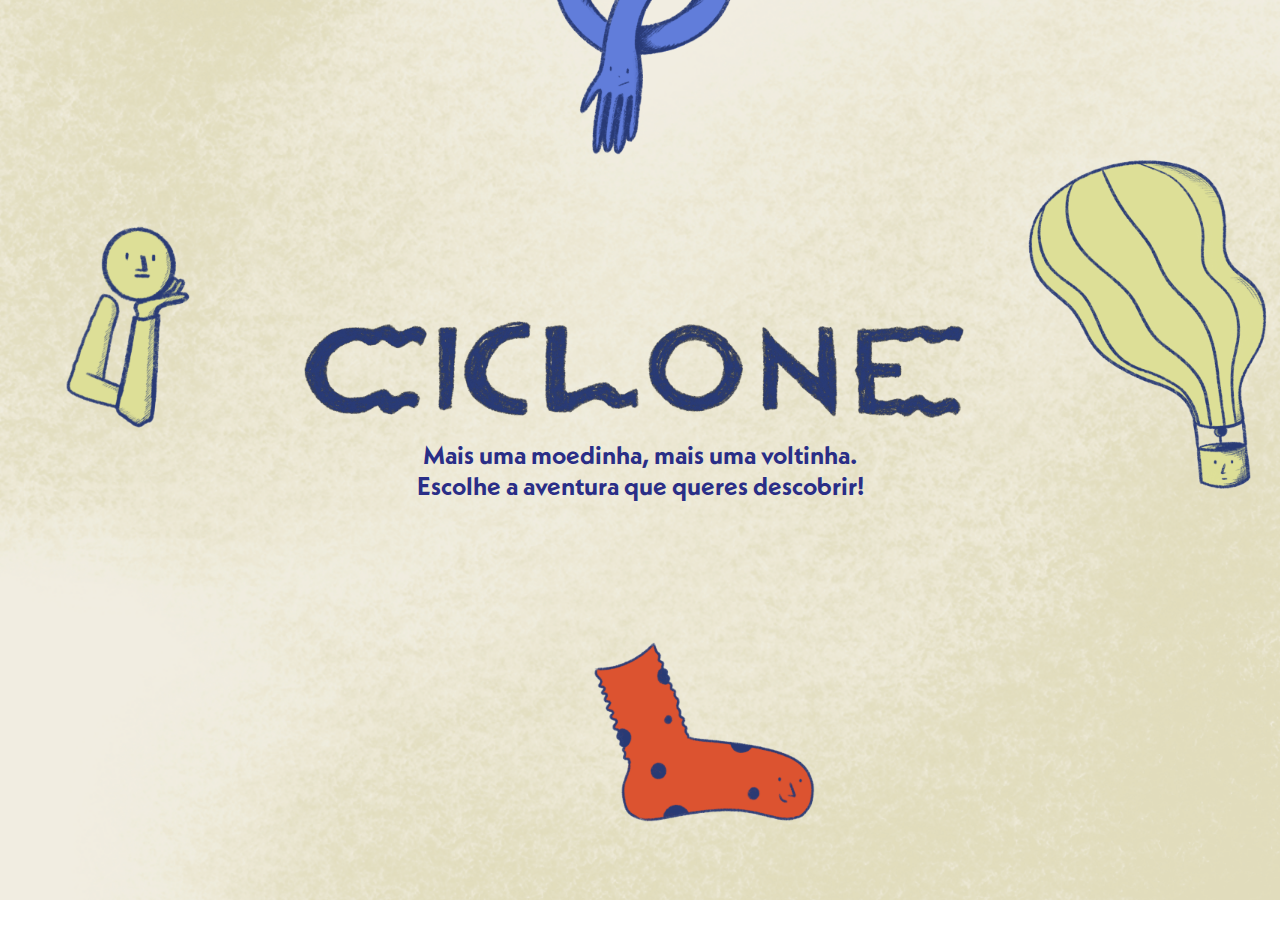
<file: index.html>
<!DOCTYPE html>
<html lang="en">
  <head>
    <meta charset="UTF-8" />
    <meta name="viewport" content="width=device-width, initial-scale=1.0" />
    <title>CICLONE</title>
    <link rel="icon" type="favicon" href="LandingPage/assets/images/favicon.png">
    <link
      href="https://fonts.googleapis.com/css2?family=Anek+Latin&family&display=swap"
      rel="stylesheet"
    />
    <link rel="stylesheet" href="./LandingPage/assets/css/style_index.css" />
  </head>
  <body>
    <main>
      
      <section id="animated_feature">
        
        <div class="anim_item">
          <a href="./FAQ/index.html">
          <img src="./LandingPage/assets/images/balão.png">
          </a>
        </div>
                
        <div class="anim_item">
          <a href="./Anabela/index.html">
          <img src="./LandingPage/assets/images/mão.png">
          </a>
        </div>
              
        <div class="anim_item">
          <a href="./PageUnderConstruction/index.html">
          <img src="./LandingPage/assets/images/cara.png">
          </a>
        </div>
                
        <div class="anim_item">
          <a href="./M/index.html">
          <img src="./LandingPage/assets/images/peuga.png">
          </a>
        </div>
                 
        <figure>
          <a href="./Sobre/about.html">
           <img src="./LandingPage/assets/images/título_azul.png">
          </a>
          <h2>Mais uma moedinha, mais uma voltinha. <br> Escolhe a aventura que queres descobrir!</h2>
        </figure>     
      </section>
          </main>

  
  </body>
</html>
</file>
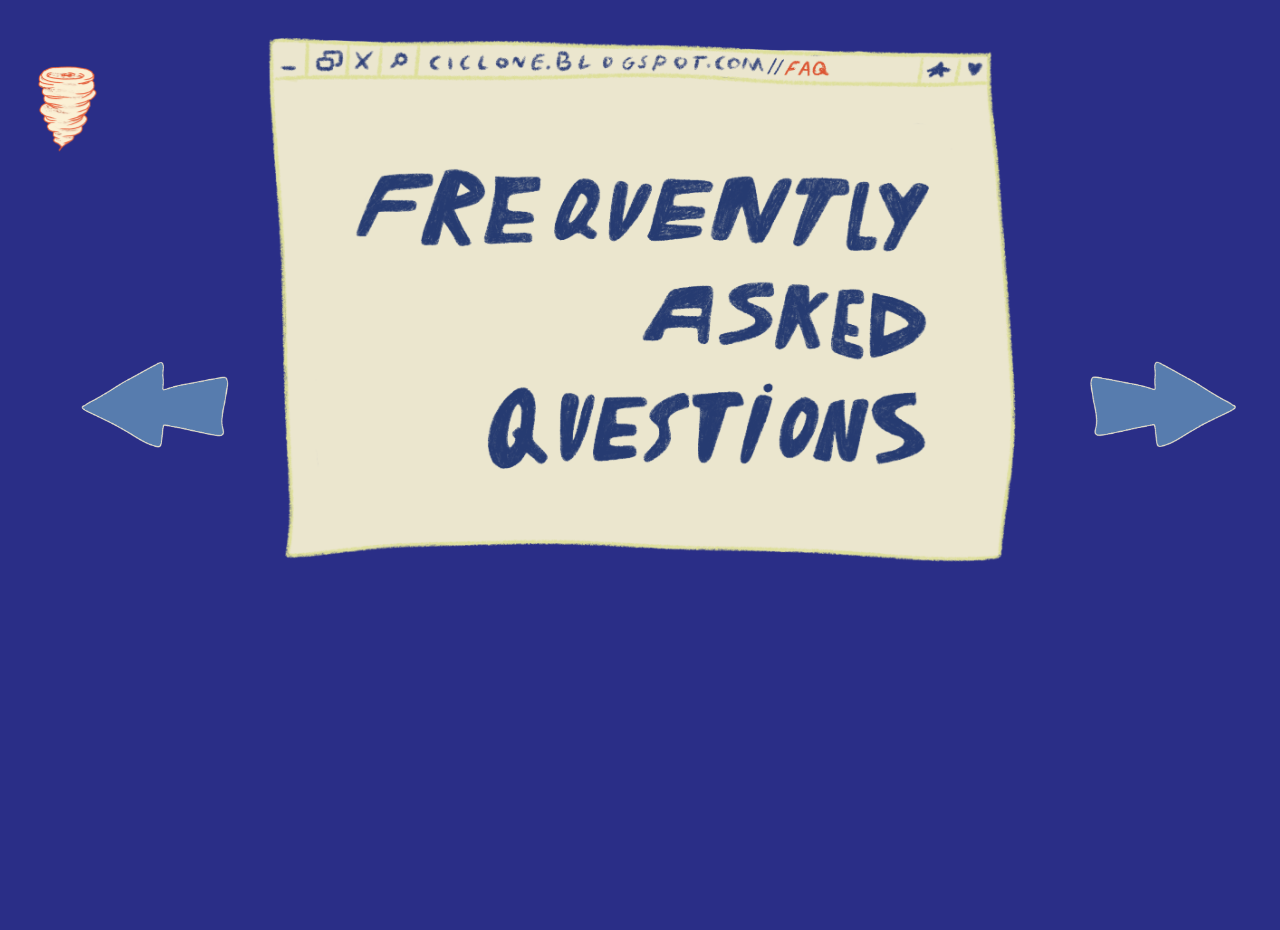
<file: FAQ/index.html>
<html lang="eng" class="indexmobile">
    <head>
        <meta charset="UTF-8">
        <meta name="viewport" content="width=device-width, initial-scale=1.8">
        <title>CICLONE • FAQ</title>
        <link rel="stylesheet" href="css/styles.css" type="text/css">
        <link rel="icon" type="favicon" href="../LandingPage/assets/images/favicon.png">
    </head>
    <body>
    <header>
        <nav>
            <img 
            src="../NAV/Nav 2.gif" 
            alt="ícone nav ciclone"
            class="icone">
         
            <div class="sidebar-menu"> 
                <img 
                src="../NAV/cruz_azul.png" 
                alt="close nav ciclone"
                class="close_icone">
         
                <a href="../index.html">
         
                <img 
                src="../NAV/Nav 2.gif" 
                alt="ícone nav ciclone"
                class="landing_icone">
                </a>
         
                <ul>
                    <li><a href="../Anabela/index.html">Anabela</a></li>
                    <li class="bernardo"> 
                        Bernardo
                        <ul class="submenu">
                            <li class="submenu1"><a class="sub" href="../FAQ/index.html">FAQ</a></li>
                            <li class="submenu2"><a class="sub"  href="../PageUnderConstruction/index.html">Page Under Construction</a></li>
                        </ul>
                    </li>
                    <li><a href="../M/index.html">M.</a></li>
                    <li><a href="../Sobre/about.html">Sobre</a></li>
                </ul>
            </div>
         </nav>
    </header>
        <main>
        </main>

        <div class="base">
            <img src="images/faq.base.png" class="imagem-base" alt="FAQ BROWSER">
            <a href="../index.html">
                <img src="images/seta.esquerda.png" class="seta-esquerda" alt="FAQ BROWSER">
            </a>
            <a href="FAQ1.html">
                <img src="images/seta_direita.png" class="seta-direita" alt="FAQ BROWSER">
            </a>
        </div>

        <script>
            document.addEventListener("DOMContentLoaded", function() {
          const menuIcon = document.querySelector('.icone');
          const closeIcon = document.querySelector('.close_icone');
          const sidebarMenu = document.querySelector('.sidebar-menu');
          
          // Toggle sidebar menu when clicking the menu icon
          menuIcon.addEventListener('click', function() {
             sidebarMenu.classList.toggle('active');
          });
          
          // Close sidebar menu when clicking the close icon
          closeIcon.addEventListener('click', function() {
             sidebarMenu.classList.remove('active');
          }); 
          });
          </script>

    </body>
</html>
</file>
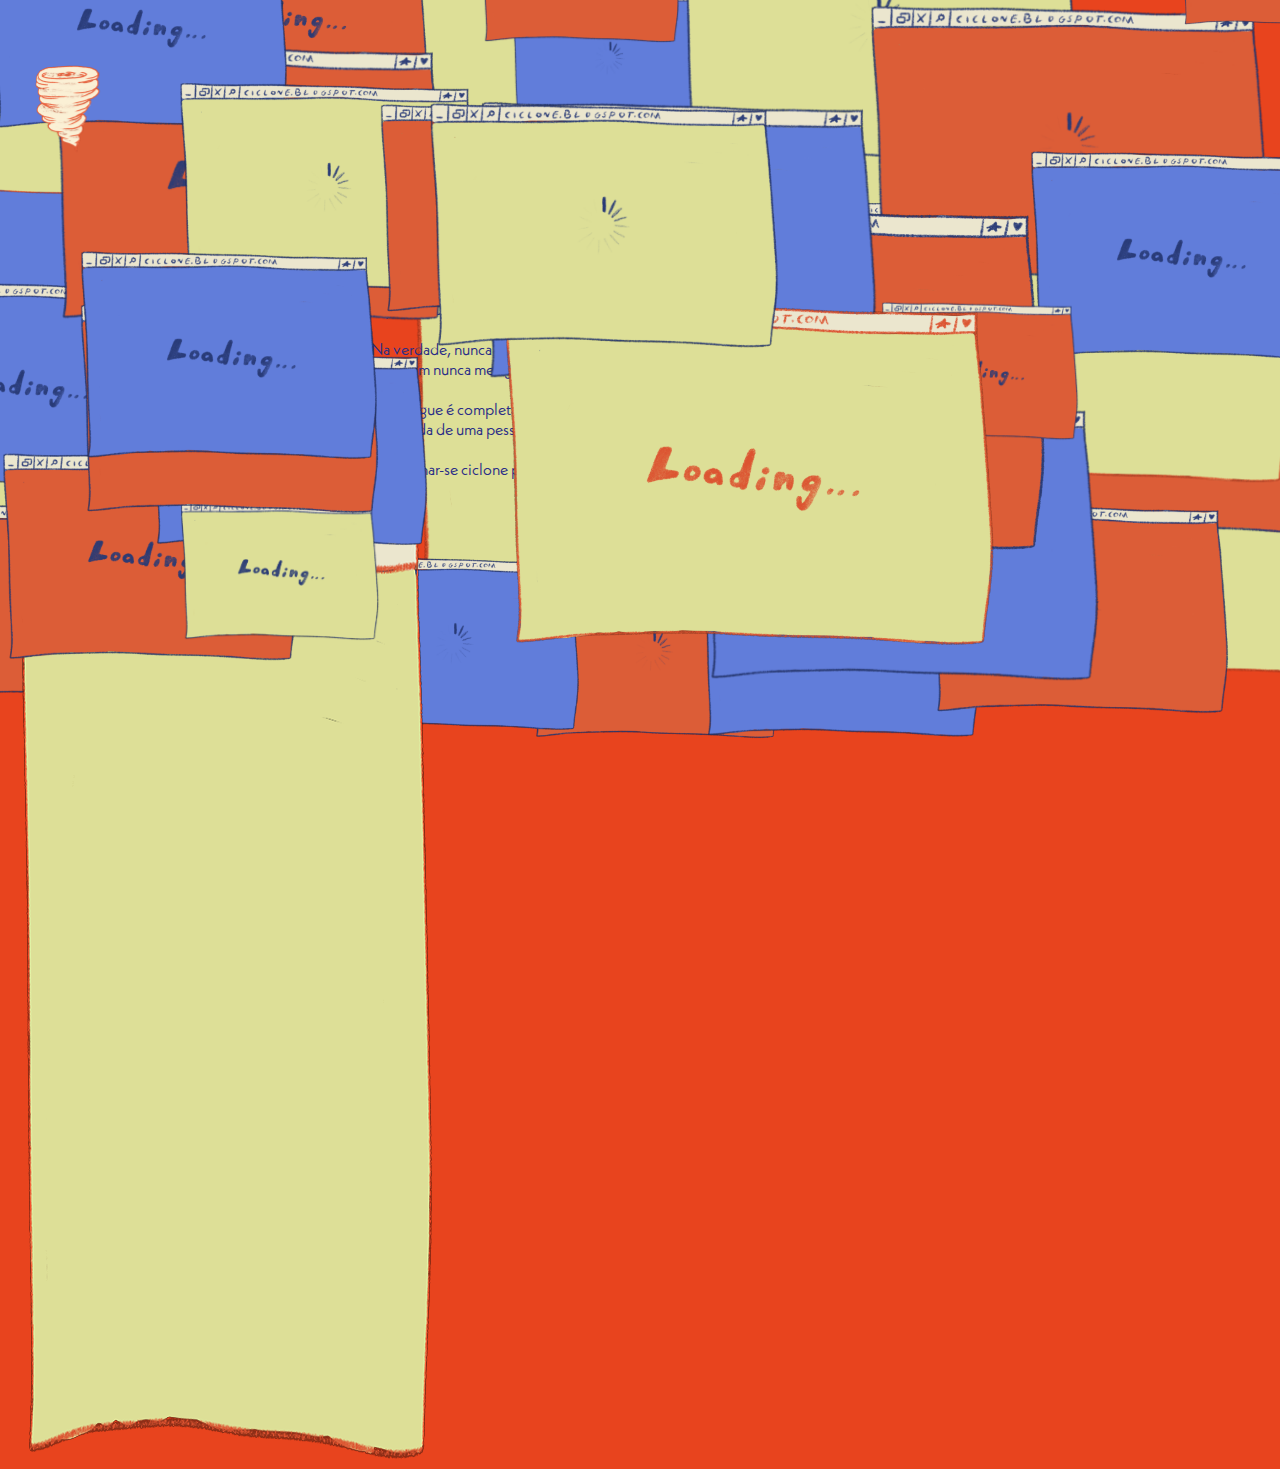
<file: PageUnderConstruction/index.html>
<!DOCTYPE html>
<html lang="en">
<head>
    <meta charset="UTF-8">
    <meta name="viewport" content="width=device-width, initial-scale=1.0">
    <script src="scripts/main.js"></script>
    <link rel="icon" type="favicon" href="../LandingPage/assets/images/favicon.png">
    <link rel="stylesheet" href="css/styles.css">
    <title>CICLONE • page under construction</title>
</head>

<header>
    <nav>
        <img 
        src="../NAV/Nav 2.gif" 
        alt="ícone nav ciclone"
        class="icone">
     
        <div class="sidebar-menu"> 
            <img 
            src="../NAV/cruz_amarela.png" 
            alt="close nav ciclone"
            class="close_icone">
     
            <a href="../index.html">
     
            <img 
            src="../NAV/Nav 2.gif" 
            alt="ícone nav ciclone"
            class="landing_icone">
            </a>
     
            <ul>
                <li><a href="../Anabela/index.html">Anabela</a></li>
                <li class="bernardo"> 
                    Bernardo
                    <ul class="submenu">
                        <li class="submenu1"><a class="sub" href="../FAQ/index.html">FAQ</a></li>
                        <li class="submenu2"><a class="sub"  href="./index.html">Page Under Construction</a></li>
                    </ul>
                </li>
                <li><a href="../M/index.html">M.</a></li>
                <li><a href="../Sobre/about.html">Sobre</a></li>
            </ul>
        </div>
     </nav>
</header>
<body>

<main>
    <article id="texto">
        <h2>Bernardo</h2> 
        <p id="subtitulo"> Page under construction</p> <br> 

        <p>	Decidi criar um blogue. <br> <br>
        Um blogue que fosse, tipo, um diário, mas aberto para o mundo inteiro.
        Sem aquela coisa pirosa do papel que cheira bem e  da caneta especial.
        O digital é o autêntico: <em>what you get is what you see</em>. <br> <br>
        Na verdade, nunca tive um diário. Aquela ideia de estar a escrever só para mim nunca me agradou. Acho que não tem interesse nenhum. <br> <br>
        Um blogue é completamente diferente. Um blogue existe para dar a ver a vida de uma pessoa. E para isso só é preciso <em>wi-fi</em>. <br> <br>
        Vai chamar-se ciclone ponto blogspot ponto com.
        
    
    </p>
</article>


</main>

<!-- GIF 
<img id="gif"
src="images/gif-loading.gif" 
alt="loading tab"
width="800px"> -->


<!-- FUNDO DO BLOG -->
<img id="tab0"
    src="images/00.png" 
    alt="loading tab"
   width ="700px">

   <img id="tabtele"
    src="images/telemovel.png" 
    alt="loading tab">


<!-- TABS FIXAS -->
<img id="tab9" 
    src="images/06.png" 
    alt="loading tab"
    width="150px">

    <img id="tab10"
    src="images/07.png" 
    alt="loading tab"
    width="400px">

    <img id="tab11" 
    src="images/05.png" 
    alt="loading tab"
    width="400px">

    <img id="tab12" 
    src="images/08.png" 
    alt="loading tab"
    width="300px">

    <img id="tab13"
    src="images/09.png" 
    alt="loading tab"
    width="400px">

    <img id="tab14" 
    src="images/01.png" 
    alt="loading tab"
    width="200px">

    <img id="tab15"
    src="images/05.png" 
    alt="loading tab"
    width="200px">

    <img id="tab16"
    src="images/01.png" 
    alt="loading tab"
    width="250px">

    <img id="tab17"
    src="images/05.png" 
    alt="loading tab"
    width="250px">

    <img id="tab18"
    src="images/01.png" 
    alt="loading tab"
    width="250px">

    <img id="tab19"
    src="images/0.png" 
    alt="loading tab"
    width="270px">

    <img id="tab20"
    src="images/05.png" 
    alt="loading tab"
    width="400px">

    <img id="tab21"
    src="images/00.png" 
    alt="loading tab"
    width="400px">

    <img id="tab22"
    src="images/09.png" 
    alt="loading tab"
    width="300px">

    <img id="tab23"
    src="images/04.png" 
    alt="loading tab"
    width="350px">

    <img id="tab24"
    src="images/08.png" 
    alt="loading tab"
    width="300px">

    <img id="tab25"
    src="images/05.png" 
    alt="loading tab"
    width="280px">

    <img id="tab26"
    src="images/01.png" 
    alt="loading tab"
    width="280px">

    <img id="tab27"
    src="images/01.png" 
    alt="loading tab"
    width="350px">

    <img id="tab28"
    src="images/06.png" 
    alt="loading tab"
    width="300px">

    <img id="tab29"
    src="images/00.png" 
    alt="loading tab"
    width="280px">

    <img id="tab30"
    src="images/07.png" 
    alt="loading tab"
    width="320px">

    <img id="tab31"
    src="images/01.png" 
    alt="loading tab"
    width="420px">


    <!-- TABS DRAGGABLE-->

<img id="tab1" draggable="true"
    src="images/06.png" 
    alt="loading tab"
    width="400px">
    <script src="scripts/main.js"></script>

    <img id="tab2" draggable="true"
    src="images/07.png" 
    alt="loading tab"
    width="300px">
    <script src="scripts/main.js"></script>

    <img id="tab3" draggable="true"
    src="images/08.png" 
    alt="loading tab"
    width="300px">
    <script src="scripts/main.js"></script>

    <img id="tab4" draggable="true"
    src="images/06.png" 
    alt="loading tab"
    width="300px">
    <script src="scripts/main.js"></script>
    
    <img id="tab5" draggable="true"
    src="images/01.png" 
    alt="loading tab"
    width="400px">
    <script src="scripts/main.js"></script>

    <img id="tab6" draggable="true"
    src="images/04.png" 
    alt="loading tab"
    width="500px">
    <script src="scripts/main.js"></script>

    <img id="tab7" draggable="true"
    src="images/06.png" 
    alt="loading tab"
    width="200px">
    <script src="scripts/main.js"></script>

    <img id="tab8" draggable="true"
    src="images/05.png" 
    alt="loading tab"
    width="300px">
    <script src="scripts/main.js"></script>

    <img id="tab9-0" draggable="true"
    src="images/05.png" 
    alt="loading tab"
    width="300px">
    <script src="scripts/main.js"></script>

    <img id="tab10-0" draggable="true"
    src="images/08.png" 
    alt="loading tab"
    width="280px">
    <script src="scripts/main.js"></script>

    <img id="tab11-0" draggable="true"
    src="images/06.png" 
    alt="loading tab"
    width="500px">
    <script src="scripts/main.js"></script>

    <img id="tab12-0" draggable="true"
    src="images/07.png" 
    alt="loading tab"
    width="350px">
    <script src="scripts/main.js"></script>

    <img id="tab13-0" draggable="true"
    src="images/08.png" 
    alt="loading tab"
    width="400px">
    <script src="scripts/main.js"></script>

    <img id="tab14-0" draggable="true"
    src="images/0.png" 
    alt="loading tab"
    width="200px">
    <script src="scripts/main.js"></script>

    <img id="tab15-0" draggable="true"
    src="images/05.png" 
    alt="loading tab"
    width="300px">
    <script src="scripts/main.js"></script>

    <img id="tab16-0" draggable="true"
    src="images/08.png" 
    alt="loading tab"
    width="300px">
    <script src="scripts/main.js"></script>


    <script>
        document.addEventListener("DOMContentLoaded", function() {
      const menuIcon = document.querySelector('.icone');
      const closeIcon = document.querySelector('.close_icone');
      const sidebarMenu = document.querySelector('.sidebar-menu');
      
      // Toggle sidebar menu when clicking the menu icon
      menuIcon.addEventListener('click', function() {
         sidebarMenu.classList.toggle('active');
      });
      
      // Close sidebar menu when clicking the close icon
      closeIcon.addEventListener('click', function() {
         sidebarMenu.classList.remove('active');
      }); 
      });
      </script>
</body>



</html>
</file>
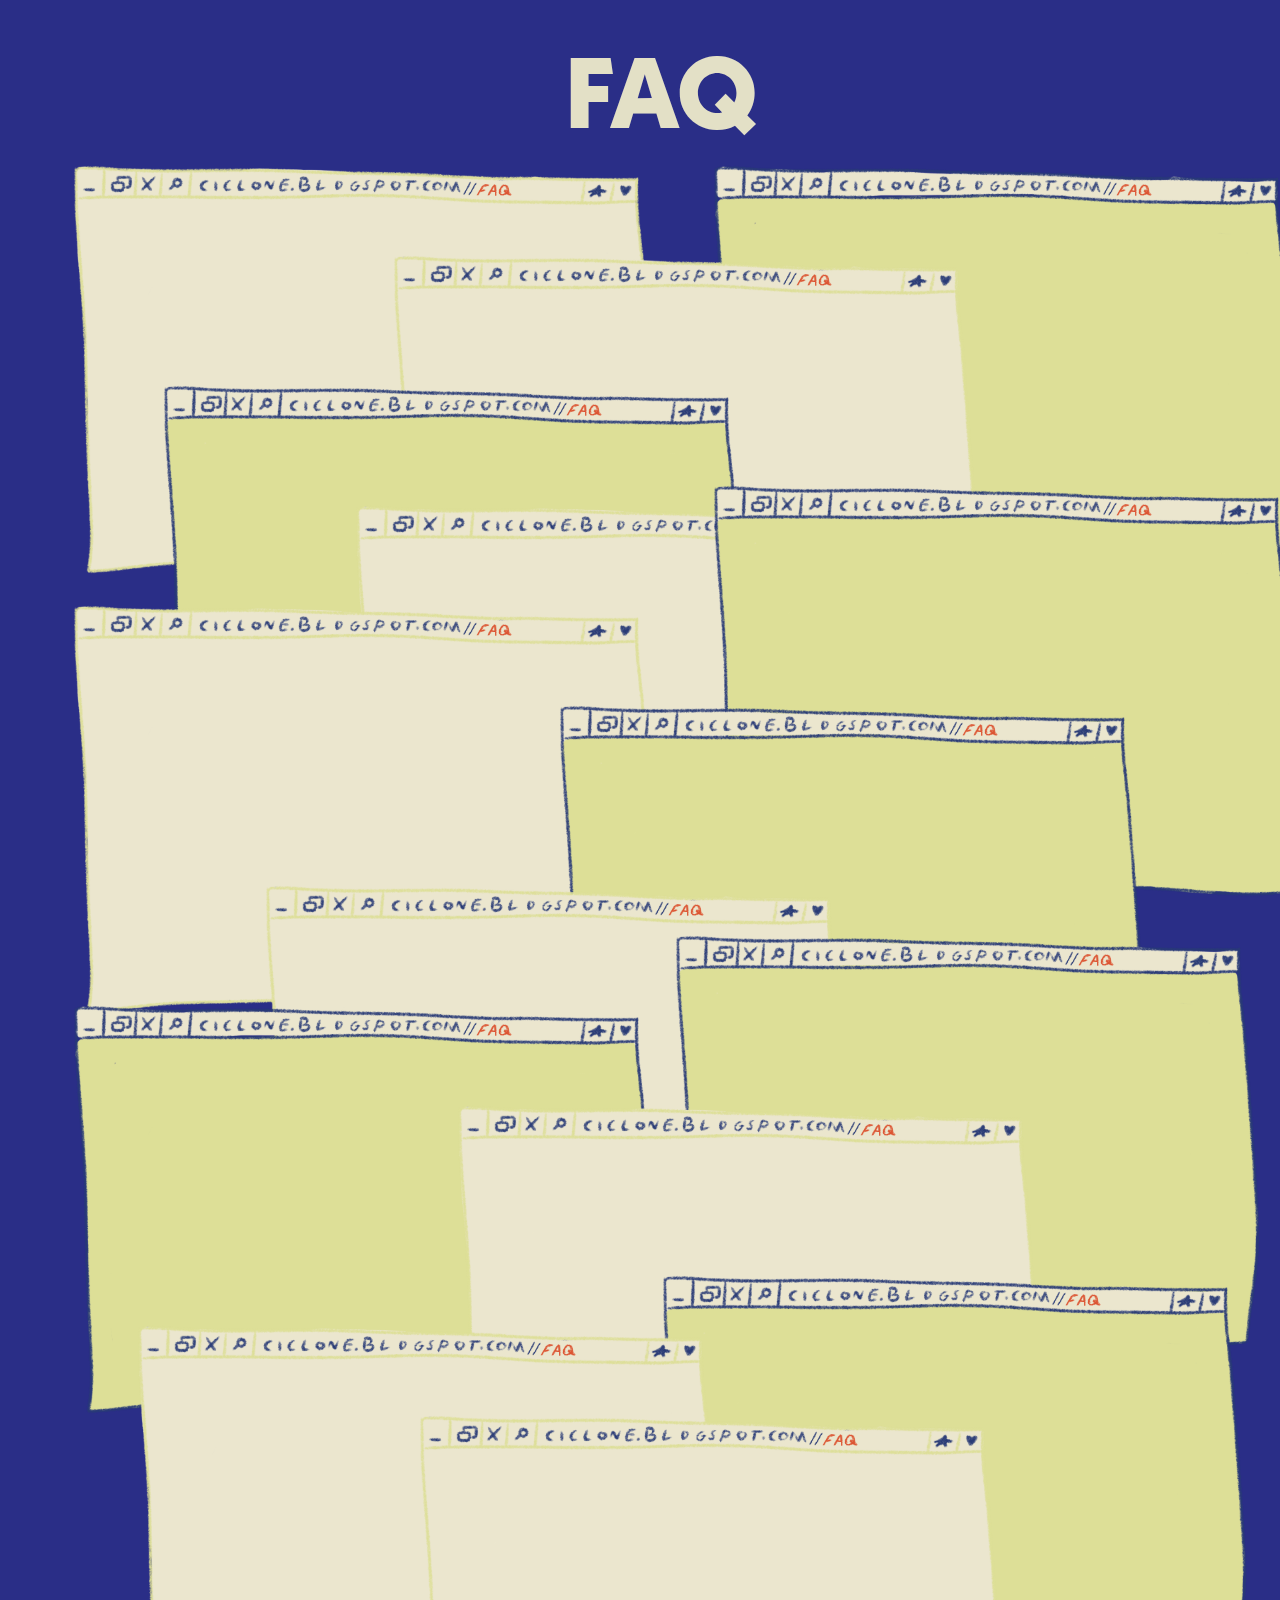
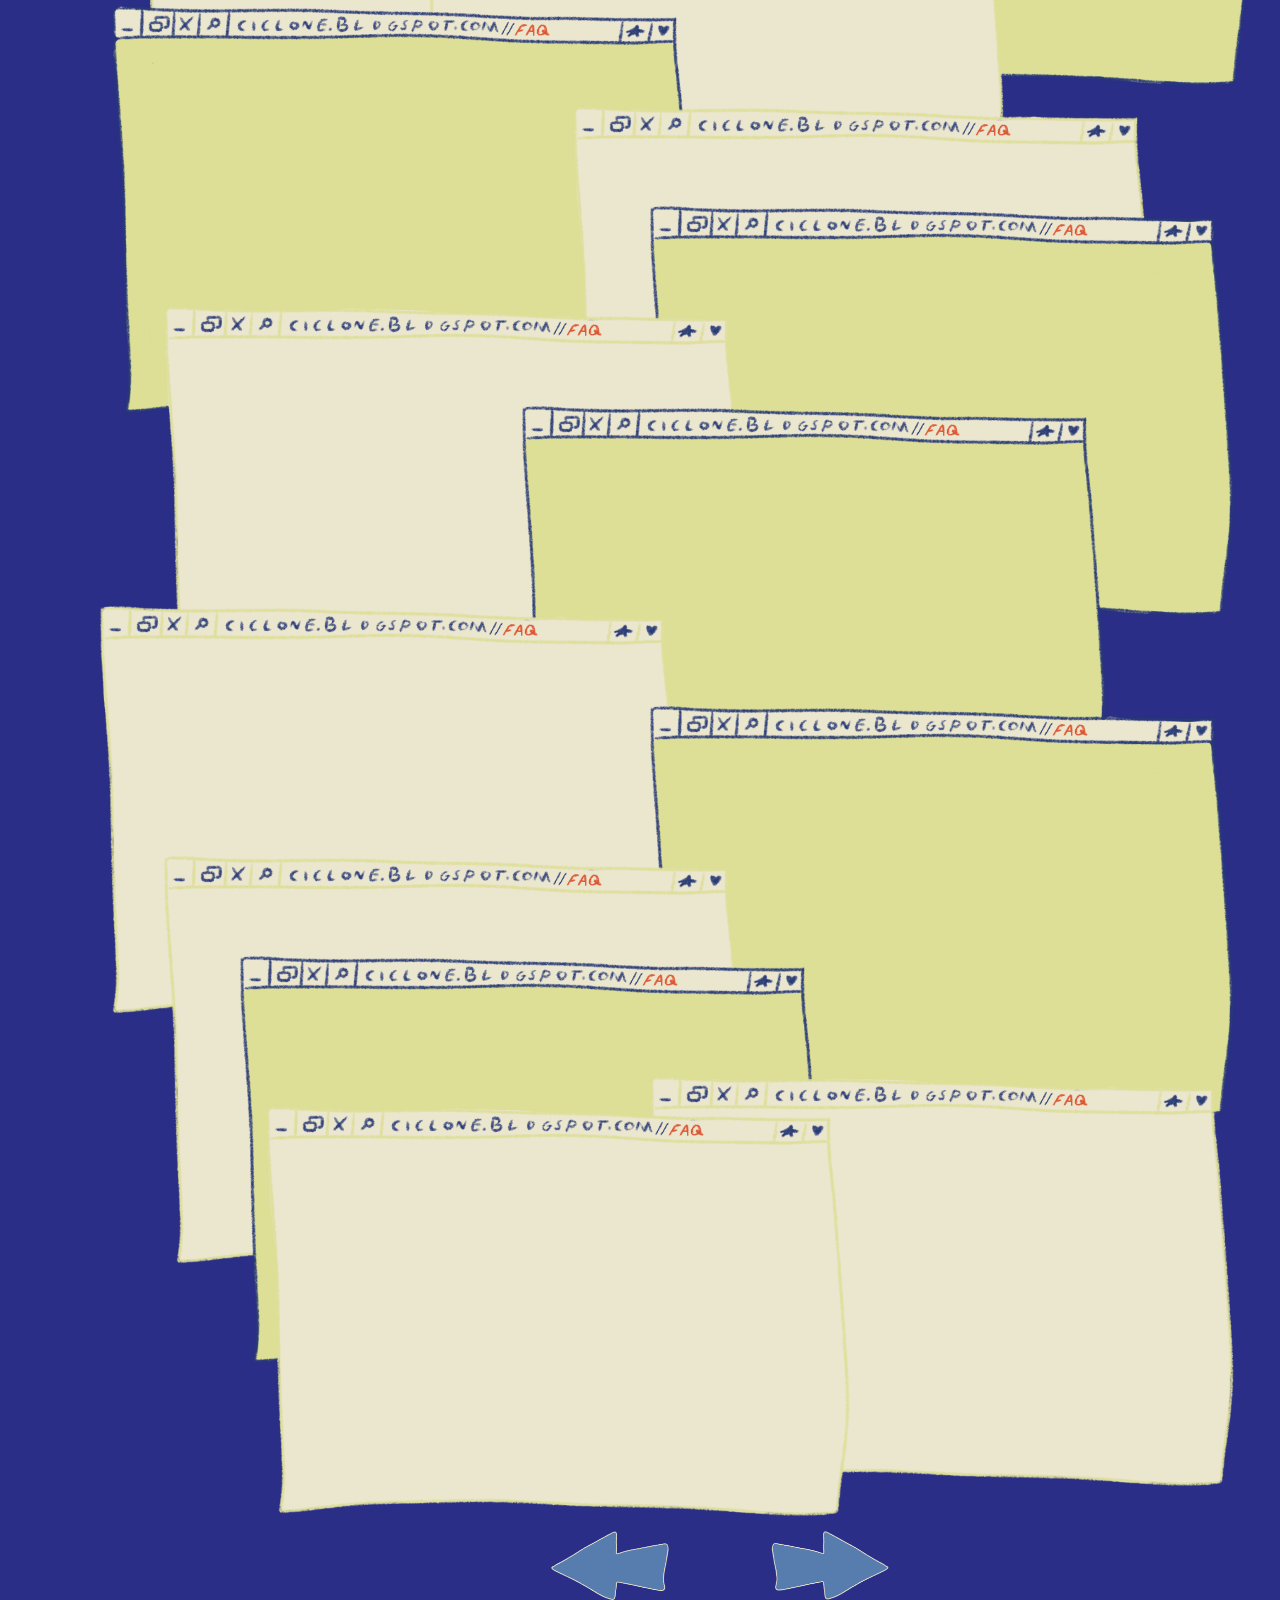
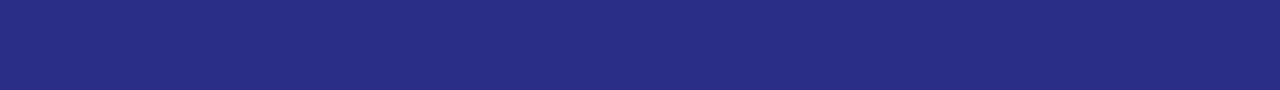
<file: FAQ/FAQ1.html>
<!--
#dc5330  vermelho
#2a2e87  azul escuro
#e3e0c6   beje
#e0e79f    verde/amarelo
-->

<html lang="eng" class="FAQ1">
    <head>
        <meta charset="UTF-8">
        <meta name="viewport" content="width=device-width, initial-scale=1.8">
        <title>CICLONE • FAQ</title>
        <script src="script/main.js"></script>
        <link rel="stylesheet" href="css/styles.css" type="text/css">
        <link rel="icon" type="favicon" href="../LandingPage/assets/images/favicon.png">
        <title>FAQ</title>
    </head>
    <body>
        <nav>
        </nav>
        <main>

            <article>

                <h1 class="topo">FAQ</h1>
    
                <section class="left">
                    <h2>A minha preferida:</h2>
                    <p>Que história é essa de «exploração urbana»?</p>
                </section>
    
                <section class="right">
                    <h2>A resposta óbvia:</h2>
                    <p>É andar à procura de alguma <br> coisa em lugares abandonados.</p>
                </section>
    
                <section class="left">
                    <h2>E a pergunta seguinte:</h2>
                    <p>Mas à procura de quê?</p>
                </section>
    
                <section class="right">
                    <h2>A resposta varia consoante <br> o destinatário:</h2>
                    <p> a) Um sentido para a vida; <br> b) Emoção; <br> c) Adrenalina; <br> d) Sei lá!</p>
                </section>
    
                <section class="left">
                    <h2>Os insistentes prosseguem:</h2>
                    <p>Mas porquê em lugares abandonados?</p>
                </section>
    
                <section class="right">
                    <h2>Lá desencanto uma <br> resposta poética:</h2>
                    <p>São lugares cheios de segredos.</p>
                </section>
    
                <section class="left">
                    <h2>Então ouve-se a voz da razão:</h2>
                    <p>Mas isso é invasão de propriedade alheia?</p>
                </section>
    
                <section class="right">
                    <h2>Mas eu tenho resposta pronta!</h2>
                    <p>Há regras: «Não tires mais do que fotografias, <br> não deixes mais do que pegadas.»</p>
                </section>
    
                <section class="left">
                    <h2>Segue o desmancha-prazeres...</h2>
                    <p>Já pensaste nas consequências?</p>
                </section>

                <section class="right">
                    <h2>E outro...</h2>
                    <p>Achas que isso tem futuro?</p>
                </section>

                <section class="left">
                    <h2>E outro...</h2>
                    <p>Mas porque é que não paras com isso?</p>
                </section>

                <section class="right">
                    <h2>E outro...</h2>
                    <p>Mas qual é o interesse?</p>
                </section>

                <section class="left">
                    <h2>Eles não param, <br> nem consigo responder...</h2>
                    <p>Porque é que não fazes antes <br> outra coisa com a tua vida?</p>
                </section>

                <section class="right">
                    <h2>Eu já a desesperar...</h2>
                    <p>Achas que é assim que o mundo funciona?</p>
                </section>

                <section class="left">
                    <h2>E a machada final:</h2>
                    <p>Achas mesmo que sabes alguma coisa sobre a vida?</p>
                </section>

                <section class="right">
                    <h2>Até que entra na discussão <br> a mão, o pai, a tia, o avô, <br> o professor, a amiga...</h2>
                    <p>Onde é que estiveste ontem à noite?</p>
                </section>

                
            </article>

        <!--Setas-->

        <a href="index.html"> <img src="images/seta.esquerda.png" class="seta-esquerda-faq1" alt="FAQ BROWSER"> </a>
        <a href="FAQ2.html"> <img src="images/seta_direita.png" class="seta-direita-faq1" alt="FAQ BROWSER"> </a>

        <!--Draggable-->

        <img id="tab1" draggable="true" src="images/faq.png" alt="FAQ BROWSER" width="600px">
        <script src="script/main.js"></script>

        <img id="tab2" draggable="true" src="images/faq.verde.png" alt="FAQ BROWSER" width="600px">
        <script src="script/main.js"></script>

        <img id="tab3" draggable="true" src="images/faq.png" alt="FAQ BROWSER" width="600px">
        <script src="script/main.js"></script>

        <img id="tab4" draggable="true" src="images/faq.verde.png" alt="FAQ BROWSER" width="600px">
        <script src="script/main.js"></script>

        <img id="tab5" draggable="true" src="images/faq.png" alt="FAQ BROWSER" width="600px">
        <script src="script/main.js"></script>

        <img id="tab6" draggable="true" src="images/faq.verde.png" alt="FAQ BROWSER" width="600px">
        <script src="script/main.js"></script>

        <img id="tab7" draggable="true" src="images/faq.png" alt="FAQ BROWSER" width="600px">
        <script src="script/main.js"></script>

        <img id="tab8" draggable="true" src="images/faq.verde.png" alt="FAQ BROWSER" width="600px">
        <script src="script/main.js"></script>

        <img id="tab9" draggable="true" src="images/faq.png" alt="FAQ BROWSER" width="600px">
        <script src="script/main.js"></script>

        <img id="tab10" draggable="true" src="images/faq.verde.png" alt="FAQ BROWSER" width="600px">
        <script src="script/main.js"></script>

        <img id="tab11" draggable="true" src="images/faq.verde.png" alt="FAQ BROWSER" width="600px">
        <script src="script/main.js"></script>

        <img id="tab12" draggable="true" src="images/faq.png" alt="FAQ BROWSER" width="600px">
        <script src="script/main.js"></script>

        <img id="tab13" draggable="true" src="images/faq.verde.png" alt="FAQ BROWSER" width="600px">
        <script src="script/main.js"></script>

        <img id="tab14" draggable="true" src="images/faq.png" alt="FAQ BROWSER" width="600px">
        <script src="script/main.js"></script>

        <img id="tab15" draggable="true" src="images/faq.png" alt="FAQ BROWSER" width="600px">
        <script src="script/main.js"></script>

        <img id="tab16" draggable="true" src="images/faq.verde.png" alt="FAQ BROWSER" width="600px">
        <script src="script/main.js"></script>

        <img id="tab17" draggable="true" src="images/faq.png" alt="FAQ BROWSER" width="600px">
        <script src="script/main.js"></script>

        <img id="tab18" draggable="true" src="images/faq.verde.png" alt="FAQ BROWSER" width="600px">
        <script src="script/main.js"></script>

        <img id="tab19" draggable="true" src="images/faq.png" alt="FAQ BROWSER" width="600px">
        <script src="script/main.js"></script>

        <img id="tab20" draggable="true" src="images/faq.verde.png" alt="FAQ BROWSER" width="600px">
        <script src="script/main.js"></script>

        <img id="tab21" draggable="true" src="images/faq.png" alt="FAQ BROWSER" width="600px">
        <script src="script/main.js"></script>

        <img id="tab22" draggable="true" src="images/faq.verde.png" alt="FAQ BROWSER" width="600px">
        <script src="script/main.js"></script>

        <img id="tab23" draggable="true" src="images/faq.png" alt="FAQ BROWSER" width="600px">
        <script src="script/main.js"></script>

        <img id="tab24" draggable="true" src="images/faq.verde.png" alt="FAQ BROWSER" width="600px">
        <script src="script/main.js"></script>

        <img id="tab25" draggable="true" src="images/faq.png" alt="FAQ BROWSER" width="600px">
        <script src="script/main.js"></script>

        <img id="tab26" draggable="true" src="images/faq.png" alt="FAQ BROWSER" width="600px">
        <script src="script/main.js"></script>

        </main>

        <footer>
        </footer>

    </body>
</html>
</file>
<file: FAQ/css/styles.css>
* {
    margin: 0px;
    padding: 0;
  }

body, html {
    height: 100%;
    width: 100%;
    margin: 0px;
    display: block;
    background-color: #2a2e87;
}

::-webkit-scrollbar {
  width: 0px;
}

.FAQ1 {
    height: 3250px;
    width: 100%;
    margin: 0px;
    display: block;
    background-color: #2a2e87;
    overflow-x: hidden;
}

.FAQ2 {
  height: 100%;
  width: 100%;
  margin: 0px;
  display: block;
  background-color: #2a2e87;
  overflow-x: hidden;
}


  header {
    display: block;
    position: relative;
    font-family: 'KabelBold', 'Arial Narrow', Arial, sans-serif;
    text-transform: uppercase;
    line-height: 10vw;
    text-align: center;
    margin: 30px;
  }

/* NAV AKA SIDE MENU ________________________________________ */
.icone {
  display: block;
  position: fixed;
  float: left;
  min-width: 60px;
  max-width: 80px;
  height: auto;
  z-index: 10;
  top: 50px;
  left: 30px;
  cursor: pointer;
}

.landing_icone {
  display: block;
  position: fixed;
  float: left;
  min-width: 60px;
  max-width: 80px;
  height: auto;
  z-index: 10;
  top: 50px;
  left: 50px;
  cursor: pointer;

}

.close_icone {
  display: block;
  position: fixed;
  float: left;
  min-width: 20px;
  max-width: 75px;
  height: auto;
  z-index: 10;
  top: 60px;
  right:90px;
  cursor: pointer;
}


.sidebar-menu {
  position: fixed;
  top: 0;
  width: 100%;
  height: 100vh;
  z-index: 1000;
  background-color: #e0e79f;
  padding-top: 12rem;
  padding-left: 3.5rem;
  transition: transform 0.3s ease, left 0.3s ease; 
  transform: translateX(-100%);
  left:0 ;
  text-align: left;
 
}

.sidebar-menu.active {
  transform: translateX(0); 
  left: 0;
}


  /*MENU */

nav li {
list-style: none;
  line-height: 7vw;
  color:#293a76;
  text-decoration: none;
  font-size: 6vw ;
  font-family: 'KabelBook', 'Arial Narrow', Arial, sans-serif;

}

nav a {
  color:#293a76;
  text-decoration: none;
  font-family: 'KabelBook', 'Arial Narrow', Arial, sans-serif; 
}

.submenu1,
.submenu2 {
  display: none;
  font-family: 'KabelLight', 'Arial Narrow', Arial, sans-serif; 
}

.bernardo:hover
.submenu1{
  display: block;
}
.bernardo:hover
.submenu2{
  display: block;
}

.sub {
  font-family: 'KabelLight', 'Arial Narrow', Arial, sans-serif;
}

nav a:hover {
  font-family: 'KabelBold', 'Arial Narrow', Arial, sans-serif;
  color: #293a76;
}


nav:hover ul {
  display: block;
}






@font-face {
  font-family: "Neue Kabel Extra Bold";
  src: url(../../../fonts/NeueKabel-ExtraBold.otf) format("truetype");
}

@font-face {
  font-family: "KabelBold";
  src: url(../../../fonts/NeueKabel-Bold.otf) format("truetype");
}

@font-face {
  font-family: "KabelMed";
  src: url(../../../fonts/NeueKabel-Medium.otf) format("truetype");
}

@font-face {
  font-family: "KabelBook";
  src: url(../../../fonts/NeueKabel.otf) format("truetype");
}

@font-face {
  font-family: "KabelLight";
  src: url(../../../fonts/NeueKabel-Light.otf) format("truetype");
}

@font-face {
  font-family: "KabelExtraLight";
  src: url(../../../fonts/NeueKabel-ExtraLight.otf) format("truetype");
}

h1 {
    font-family: Neue Kabel Extra Bold, 'Arial Narrow Bold', sans-serif;
    font-size: 100px;
    color:#e3e0c6;
}

h2 {
  font-family: KabelBold, 'Arial Narrow Bold', sans-serif;
  font-size: 35px;
  color:#e3e0c6;
}

p {
  font-family: KabelBook, 'Arial Narrow Bold', sans-serif;
  font-size: 25px;
  color:#e3e0c6;
}

a {
  color: #e3e0c6;
  text-decoration: none; 
}

a:hover {
  color: #e0e79f;
}

.imagem-base {
    display: block;
    margin: 20px auto 0px;
    width: 60%;
}

.seta-esquerda{
    display: block;
    position: absolute;
    float: left;
    width: 150px;
    margin-left: 80px;
    top: 40%;
}

.seta-direita{
    display: block;
    position: absolute;
    width: 150px;
    margin-left:85%;
    top: 40%;
}

.topo{
  position:relative;
  display: block;
  left: 41%;
  margin: 40px;
}

.left {
  position: relative;
  display: block;
  left: 10%;
  margin: 80px;
}

.right {
  position: relative;
  display: block;
  left:53%;
  margin:80px;
}

.seta-esquerda-faq1{
    display: block;
    position: relative;
    float: left;
    width: 120px;
    margin: 0 50 0 0;
    margin-left: 43%;
}

.seta-direita-faq1 {
  display: block;
  position: relative;
  float: left;
  width: 120px;
  margin: 0 0 0 50;
}

#tab1{
    display: block;
    position:absolute;
    z-index: 10;
    cursor: move;
    object-fit: cover;
    top: 160px;
    left: 5%;
}

#tab2{
  display: block;
  position:absolute;
  z-index: 10;
  cursor: move;
  object-fit: cover;
  top: 160px;
  left: 55%;
}

#tab3{
  display: block;
  position:absolute;
  z-index: 10;
  cursor: move;
  object-fit: cover;
  top: 250px;
  left: 30%;
}

#tab4{
  display: block;
  position:absolute;
  z-index: 10;
  cursor: move;
  object-fit: cover;
  top: 380px;
  left: 12%;
}

#tab5{
  display: block;
  position:absolute;
  z-index: 10;
  cursor: move;
  object-fit: cover;
  top: 500px;
  left: 27%;
}

#tab6{
  display: block;
  position:absolute;
  z-index: 10;
  cursor: move;
  object-fit: cover;
  top: 480px;
  left: 55%;
}

#tab7{
  display: block;
  position:absolute;
  z-index: 10;
  cursor: move;
  object-fit: cover;
  top: 600px;
  left: 5%;
}

#tab8{
  display: block;
  position:absolute;
  z-index: 10;
  cursor: move;
  object-fit: cover;
  top: 700px;
  left: 43%;
}

#tab9{
  display: block;
  position:absolute;
  z-index: 10;
  cursor: move;
  object-fit: cover;
  top: 880px;
  left: 20%;
}

#tab10{
  display: block;
  position:absolute;
  z-index: 10;
  cursor: move;
  object-fit: cover;
  top: 930px;
  left: 52%;
}

#tab11{
  display: block;
  position:absolute;
  z-index: 10;
  cursor: move;
  object-fit: cover;
  top: 1000px;
  left: 5%;
}

#tab12{
  display: block;
  position:absolute;
  z-index: 10;
  cursor: move;
  object-fit: cover;
  top: 1100px;
  left: 35%;
}

#tab13{
  display: block;
  position:absolute;
  z-index: 10;
  cursor: move;
  object-fit: cover;
  top: 1270px;
  left: 51%;
}

#tab14{
  display: block;
  position:absolute;
  z-index: 10;
  cursor: move;
  object-fit: cover;
  top: 1320px;
  left: 10%;
}

#tab15{
  display: block;
  position:absolute;
  z-index: 10;
  cursor: move;
  object-fit: cover;
  top: 1410px;
  left: 32%;
}

#tab16{
  display: block;
  position:absolute;
  z-index: 10;
  cursor: move;
  object-fit: cover;
  top: 1600px;
  left: 8%;
}

#tab17{
  display: block;
  position:absolute;
  z-index: 10;
  cursor: move;
  object-fit: cover;
  top: 1700px;
  left: 44%;
}

#tab18{
  display: block;
  position:absolute;
  z-index: 10;
  cursor: move;
  object-fit: cover;
  top: 1800px;
  left: 50%;
}

#tab19{
  display: block;
  position:absolute;
  z-index: 10;
  cursor: move;
  object-fit: cover;
  top: 1900px;
  left: 12%;
}

#tab20{
  display: block;
  position:absolute;
  z-index: 10;
  cursor: move;
  object-fit: cover;
  top: 2000px;
  left: 40%;
}

#tab21{
  display: block;
  position:absolute;
  z-index: 10;
  cursor: move;
  object-fit: cover;
  top: 2200px;
  left: 7%;
}

#tab22{
  display: block;
  position:absolute;
  z-index: 10;
  cursor: move;
  object-fit: cover;
  top: 2300px;
  left: 50%;
}

#tab23{
  display: block;
  position:absolute;
  z-index: 10;
  cursor: move;
  object-fit: cover;
  top: 2450px;
  left: 12%;
}

#tab24{
  display: block;
  position:absolute;
  z-index: 10;
  cursor: move;
  object-fit: cover;
  top: 2550px;
  left: 18%;
}

#tab25{
  display: block;
  position:absolute;
  z-index: 10;
  cursor: move;
  object-fit: cover;
  top: 2670px;
  left: 50%;
}

#tab26{
  display: block;
  position:absolute;
  z-index: 10;
  cursor: move;
  object-fit: cover;
  top: 2700px;
  left: 20%;
}

.scroll-text {
  position: absolute;
  top: 50%;
  right: 0;
  opacity: 0;
  transition: opacity 0.5s ease-in-out;
}

.blococentro {
  position:relative;
  display:block;
  margin: 50px;
  text-align: center;
}

.AAHH {
  position: absolute;
  color: #e3e0c6;
  animation: runText 3.8s linear infinite;
  font-size: 500px;
  line-height: 350px;
  overflow-x: hidden;
  white-space: nowrap;
  transition: opacity 0.3s ease;
}

@keyframes runText {
  from {
    transform: translateX(0%);
  }
  to {
    transform: translateX(-70%);
  }
}

.grito {
  visibility: hidden;
  position: absolute;
  margin: 30px;
  left: 40%;
  top: 39%;
  font-size: 70px;
  line-height: 1.2;
}

p:hover .AAHH {
  opacity: 0;
}

p:hover .grito {
  visibility: visible;
}


@media only screen and (max-width: 600px) {

.FAQ1 {
  height: 2130px;
  width: 100%;
  margin: 0px;
  display: block;
  background-color: #2a2e87;
  overflow-x: hidden;
}


h1 {
  font-family: Neue Kabel Extra Bold, 'Arial Narrow Bold', sans-serif;
  font-size: 2em;
  color:#e3e0c6;
}

h2 {
  font-family: KabelBold, 'Arial Narrow Bold', sans-serif;
  font-size: 1.2em;
  color:#e3e0c6;
}

p {
  font-family: KabelBook, 'Arial Narrow Bold', sans-serif;
  font-size: 1.1em;
  color:#e3e0c6;
}

.seta-esquerda{
  width: 20px;
  margin-left: 20%;
}

.seta-direita {
  margin-left: 50%;
}

.seta-esquerda-faq1{
  width: 80px;
  margin: 0 25 0 0;
  margin-left: 30%;
 }

.seta-direita-faq1 {
width: 80px;
margin: 0 0 0 25;
}

.topo{
  left: 38%;
}

.left{
  left: 10%;
  margin: 60px;
}

.right{
  left:10%;
  margin: 60px;
}

#tab1 {
  width:300px;
  top: 100px;
  left: 5%;
}

#tab2{
  width: 300px;
  top: 130px;
  left: 45%;
}

#tab3{
  width:300px;
  top: 170px;
  left: 10%;
}

#tab4{
  width: 300px;
  top: 200px;
  left: 36%;
}

#tab5{
  width:300px;
  top: 300px;
  left: 5%;
}

#tab6{
  width: 300px;
  top: 360px;
  left: 45%;
}

#tab7{
  width:300px;
  top: 450px;
  left: 18%;
}

#tab8{
  width:300px;
  top: 520px;
  left: 8%;
}

#tab9{
  width:300px;
  top: 600px;
  left: 35%;
}

#tab10{
  width:300px;
  top: 700px;
  left: 12%;
}

#tab11{
  width:300px;
  top: 780px;
  left: 34%;
}

#tab12{
  width:300px;
  top: 820px;
  left: 10%;
}

#tab13{
  width:300px;
  top: 890px;
  left: 45%;
}

#tab14{
  width:300px;
  top: 980px;
  left: 6%;
}

#tab15{
  width:300px;
  top: 990px;
  left: 40%;
}

#tab16{
  width:300px;
  top: 1050px;
  left: 16%;
}

#tab17{
  width:300px;
  top: 1200px;
  left: 10%;
}

#tab18{
  width:300px;
  top: 1300px;
  left: 30%;
}

#tab19{
  width:300px;
  top: 1350px;
  left: 5%;
}

#tab20{
  width:300px;
  top: 1500px;
  left: 40%;
}

#tab21{
  width:300px;
  top: 1460px;
  left: 9%;
}

#tab22{
  width:300px;
  top: 1590px;
  left: 7%;
}

#tab23{
  width:300px;
  top: 1670px;
  left: 34%;
}

#tab24{
  width:300px;
  top: 1720px;
  left: 10%;
}

#tab25{
  width:300px;
  top: 1800px;
  left: 30%;
}

#tab26{
  width:300px;
  top: 1850px;
  left: 17%;
}

.grito{
left:25%;
}

.imagem-base{
  width:90%;
  margin-top: 25vh;
}

.seta-esquerda{
  width: 100px;
  top:70%;
}

.seta-direita{
  width:100px;
  top:70%;
  left:10%;
}

/* NAV */

.icone {
  display: block;
  position: fixed;
  float: left;
  min-width: 20px;
  max-width: 50px;
  height: auto;
  z-index: 10;
  top: 40px;
  left: 30px;
  cursor: pointer;
}

.landing_icone {
  display: block;
  position: fixed;
  float: left;
  width: 10%;
  min-width: 20px;
  max-width: 50px;
  height: auto;
  z-index: 10;
  top: 40px;
  left: 30px;
  cursor: pointer;

}

.close_icone {
  display: block;
  position: fixed;
  float: left;
  width: 10%;
  min-width: 20px;
  max-width: 50px;
  height: auto;
  z-index: 10;
  top: 50px;
  right:40px;
  cursor: pointer;
}

.sidebar-menu {
  position: fixed;
  top: 0;
  width: 100%;
  height: 100vh;
  z-index: 1000;
  background-color: #e0e79f;
  padding-top: 9rem;
  padding-left: 1.5rem;
  transition: transform 0.3s ease, left 0.3s ease; 
  transform: translateX(-100%);
  left:0 ;
  text-align: left;
}

nav li {
  list-style: none;
    line-height: 12vw;
    color:#293a76;
    text-decoration: none;
    font-size: 10vw ;
    font-family: 'KabelBook', 'Arial Narrow', Arial, sans-serif;
  }

}
</file>
<file: PageUnderConstruction/css/styles.css>
/* FONT-FACE ________________________________________ */
  @font-face {
    font-family: KabelBold;
    src: url(../../../fonts/NeueKabel-Bold.otf);
  }
  
  @font-face {
    font-family: KabelMed;
    src: url(../../../fonts/NeueKabel-Medium.otf);
  }
  
  @font-face {
    font-family: KabelBook;
    src: url(../../../fonts/NeueKabel.otf);
  }
  
  @font-face {
    font-family: KabelLight;
    src: url(../../../fonts/NeueKabel-Light.otf);
  }
  
  
  @font-face {
    font-family: KabelExtraLight;
    src: url(../../../fonts/NeueKabel-ExtraLight.otf);
  }

*{
    margin: 0%;
}

body{
    background-color:rgba(232, 68, 30);
    overflow: hidden;
}

#texto{
  display: block;
  position: relative;
}

main{
    display: block;
    position: relative;
    margin-top: 11vw;
    margin-left: 29%;
    width: 35%;
    color: rgb(42, 46, 135);   /*COR AZUL*/
    font-family: 'KabelBook', 'Arial Narrow', 'Arial', sans-serif;
}

h2{
  font-size: 2em;
  font-family: 'KabelBold', 'Arial Narrow', Arial, sans-serif;
}

#subtitulo{
  font-family: 'KabelMed', 'Arial Narrow', Arial, sans-serif;
}

/*  GIF
#gif{ display: block;
  position:absolute;
z-index:15;
 object-fit: cover;
 top: 100px;
 left:300px;
} */


header {
  display: block;
  position: relative;
  font-family: 'KabelBold', 'Arial Narrow', Arial, sans-serif;
  text-transform: uppercase;
  line-height: 10vw;
  text-align: center;
  margin: 30px;
}


/* NAV AKA SIDE MENU ________________________________________ */
.icone {
  display: block;
  position: fixed;
  float: left;
  min-width: 60px;
  max-width: 80px;
  height: auto;
  z-index: 100;
  top: 50px;
  left: 30px;
  cursor: pointer;
}

.landing_icone {
  display: block;
  position: fixed;
  float: left;
  min-width: 60px;
  max-width: 80px;
  height: auto;
  z-index: 100;
  top: 50px;
  left: 50px;
  cursor: pointer;

}

.close_icone {
  display: block;
  position: fixed;
  float: left;
  min-width: 20px;
  max-width: 75px;
  height: auto;
  z-index: 100;
  top: 60px;
  right:90px;
  cursor: pointer;
}


.sidebar-menu {
  position: fixed;
  top: 0;
  width: 100%;
  height: 100vh;
  z-index: 1000;
  background-color: #2a2e87;
  padding-top: 12rem;
  padding-left: 3.5rem;
  transition: transform 0.3s ease, left 0.3s ease; 
  transform: translateX(-100%);
  left:0 ;
  text-align: left;
 
}

.sidebar-menu.active {
  transform: translateX(0); 
  left: 0;
}


  /*MENU */

nav li {
list-style: none;
  line-height: 7vw;
  color:#dc5330;
  text-decoration: none;
  font-size: 6vw ;
  font-family: 'KabelBook', 'Arial Narrow', Arial, sans-serif;

}

nav a {
  color:#dc5330;
  text-decoration: none;
  font-family: 'KabelBook', 'Arial Narrow', Arial, sans-serif; 
}

.submenu1,
.submenu2 {
  display: none;
  font-family: 'KabelLight', 'Arial Narrow', Arial, sans-serif; 
}

.bernardo:hover
.submenu1{
  display: block;
}
.bernardo:hover
.submenu2{
  display: block;
}

.sub {
  font-family: 'KabelLight', 'Arial Narrow', Arial, sans-serif;
}

nav a:hover {
  font-family: 'KabelBold', 'Arial Narrow', Arial, sans-serif;
}


nav:hover ul {
  display: block;
}



/*  FUNDO DO BLOG*/

#tab0{
  display: block;
  position:absolute;
z-index: -10;
 object-fit: cover;
 top: 100px;
 left:400px;
}


/*TABS DRAGGABLE*/
#tab1{
    display: block;
    position:absolute;
  z-index: 10;
   cursor: move;
   object-fit: cover;
   top: 40px;
   left: 50px;
}

#tab2{
    display: block;
    position:absolute;
  z-index: 20;
   cursor: move;
   object-fit: cover;
   top: 80px;
   right: 800px;
}

#tab3{
    display: block;
    position:absolute;
  z-index: 12;
   cursor: move;
   object-fit: cover;
   top: -80px;
   left: -10px;
}

#tab4{
    display: block;
    position:absolute;
  z-index: 8;
   cursor: move;
   object-fit: cover;
   top: 450px;
}

#tab5{
    display: block;
    position:absolute;
  z-index: 8;
   cursor: move;
   object-fit: cover;
   top: 400px;
   left: 700px;
}

#tab6{
    display: block;
    position:absolute;
    margin: 0 auto;
    padding: 0;
  z-index: 12;
   cursor: move;
   object-fit: cover;
   top: 300px;
   left: 500px;
   
}

#tab7{
    display: block;
    position:absolute;
  z-index: 11;
   cursor: move;
   object-fit: cover;
   top: 300px;
   right: 200px;
}

#tab8{
    display: block;
    position:absolute;
  z-index: 7;
   cursor: move;
   object-fit: cover;
   top: 500px;
   right: 50px;
}

#tab9-0{
  display: block;
  position:absolute;
z-index: 20;
 cursor: move;
 object-fit: cover;
 top: 100px;
 right: 600px;
}

#tab10-0{
  display: block;
  position:absolute;
z-index: 10;
 cursor: move;
 object-fit: cover;
 top: 350px;
 right: 850px;
}

#tab11-0{
  display: block;
  position:absolute;
z-index: 10;
 cursor: move;
 object-fit: cover;
 top: 200px;
 right: 230px;
}

#tab12-0{
  display: block;
  position:absolute;
z-index: 20;
 cursor: move;
 object-fit: cover;
 top: 100px;
 right: 500px;
}

#tab13-0{
  display: block;
  position:absolute;
z-index: 11;
 cursor: move;
 object-fit: cover;
 top: 100px;
 right: 400px;
}

#tab14-0{
  display: block;
  position:absolute;
z-index: 31;
 cursor: move;
 object-fit: cover;
 top: 500px;
 right: 900px;
}

#tab15-0{
  display: block;
  position:absolute;
z-index: 31;
 cursor: move;
 object-fit: cover;
 top: 300px;
 right: 900px;
}

#tab16-0{
  display: block;
  position:absolute;
z-index: 31;
 cursor: move;
 object-fit: cover;
 top: 250px;
 right: 900px;
}


/*TABS FIXAS*/

#tab9{
    display: block;
    position:absolute;
  z-index: 0;
   object-fit: cover;
   top: -80px;
   right: -50px;
}

#tab10{
    display: block;
    position:absolute;
  z-index: -1;
   object-fit: cover;
   top: -119px;
   right: 200px;
}

#tab11{
  display: block;
  position:absolute;
z-index: -1;
 object-fit: cover;
 top: 0px;
 right: 10px;
}

#tab12{
  display: block;
  position:absolute;
z-index: 11;
 object-fit: cover;
 top: 150px;
 right: -50px;
}


#tab13{
  display: block;
  position:absolute;
z-index: -3;
 object-fit: cover;
 top: 400px;
 right:-100px;
}

#tab14{
  display: block;
  position:absolute;
z-index: -12;
 object-fit: cover;
 top: -13px;
 right: 570px;
}

#tab15{
  display: block;
  position:absolute;
z-index: 5;
 object-fit: cover;
 top: -100px;
 right: 600px;
}

#tab16{
  display: block;
  position:absolute;
z-index: -2;
 object-fit: cover;
 top: 200px;
 right:220px;
}

#tab17{
  display: block;
  position:absolute;
z-index: -2;
 object-fit: cover;
 top: 560px;
 right:500px;
}

#tab18{
  display: block;
  position:absolute;
z-index: -2;
 object-fit: cover;
 top: 555px;
 right:700px;
}

#tab19{
  display: block;
  position:absolute;
z-index: -2;
 object-fit: cover;
 top: 555px;
 right:900px;
}

#tab19{
  display: block;
  position:absolute;
z-index: -2;
 object-fit: cover;
 top: 570px;
 right:900px;
}

#tab20{
  display: block;
  position:absolute;
z-index: -2;
 object-fit: cover;
 top: 250px;
 right:-70px;
}

#tab21{
  display: block;
  position:absolute;
z-index: -2;
 object-fit: cover;
 top: 200px;
 right:-10px;
}

#tab22{
  display: block;
  position:absolute;
z-index: -5;
 object-fit: cover;
 top: 350px;
 right:160px;
}

#tab23{
  display: block;
  position:absolute;
z-index: -2;
 object-fit: cover;
 top: 280px;
 right:1200px;
}

#tab24{
  display: block;
  position:absolute;
z-index: -2;
 object-fit: cover;
 top: 280px;
 right:1108px;
}

#tab25{
  display: block;
  position:absolute;
z-index: -2;
 object-fit: cover;
 top: 500px;
 right:1090px;
}

#tab26{
  display: block;
  position:absolute;
z-index: -2;
 object-fit: cover;
 top: 540px;
 right:300px;
}

#tab27{
  display: block;
  position:absolute;
z-index: 5;
 object-fit: cover;
 top: -123px;
 right:1000px;
}

#tab28{
  display: block;
  position:absolute;
z-index: -5;
 object-fit: cover;
 top: -91px;
 right:850px;
}

#tab29{
  display: block;
  position:absolute;
z-index: 5;
 object-fit: cover;
 top: 0px;
 right:1120px;
}

#tab30{
  display: block;
  position:absolute;
z-index: -15;
 object-fit: cover;
 top: -83px;
 right:750px;
}

#tab31{
  display: block;
  position:absolute;
z-index: -10;
 object-fit: cover;
 top: 40px;
 right:1150px;
}


@media screen and (max-width: 600px) {

  body{
    background-color:rgba(232, 68, 30);
    overflow: hidden;
}

#texto{
  display: block;
  position: relative;
  margin-top: 20%;

}

main{
  display: block;
    position: relative;
    margin: 0 auto;
    margin-top: 30vw;
    /*margin-left: 29%;*/
    width: 45%;
    color: rgb(42, 46, 135);   /*COR AZUL*/
    font-family: 'KabelBook', 'Arial Narrow', 'Arial', sans-serif;
}

main p{
  font-size: 0.7em;
}

h2{
  font-size: 1em;
  font-family: 'KabelBold', 'Arial Narrow', Arial, sans-serif;
}

#subtitulo{
  font-size: 0.8em;
  font-family: 'KabelMed', 'Arial Narrow', Arial, sans-serif;
}


/*FUNDO DO BLOG*/

#tab0{
  display: block;
  position:absolute;
z-index: 50;
 object-fit: cover;
 top: 300px;
 width: 800px;
 right: 200px;
}

#tabtele{
  display: block;
  position:absolute;
 z-index: -1;
 /* object-fit: cover; */
 top: 85px;
 right: 110px;
 width: 60%;
 height: 60%;
}


/*TABS FIXAS*/

#tab9{
  display: block;
  position:absolute;
z-index: 0;
 object-fit: cover;
 top: -80px;
 right: -50px;
 width: 50pt;
}

#tab10{
  display: block;
  position:absolute;
z-index: -1;
 object-fit: cover;
 top: -119px;
 right: 200px;
 width: 200pt;
}

#tab11{
display: block;
position:absolute;
z-index: -1;
object-fit: cover;
top: 0px;
right: -150px;
width: 200pt;
}

#tab12{
display: block;
position:absolute;
z-index: 11;
object-fit: cover;
top: 150px;
right: -150px;
width: 150pt;
}


#tab13{
display: block;
position:absolute;
z-index: -3;
object-fit: cover;
top: 400px;
right:-100px;
width: 100pt;
}

#tab14{
display: block;
position:absolute;
z-index: -12;
object-fit: cover;
top: -13px;
right: 570px;
width: 200pt;
}

#tab15{
display: block;
position:absolute;
z-index: 5;
object-fit: cover;
top: -100px;
right: 600px;
width: 50pt;
}

#tab16{
display: block;
position:absolute;
z-index: -2;
object-fit: cover;
top: 200px;
right:220px;
width: 100pt;
}

#tab17{
display: block;
position:absolute;
z-index: -2;
object-fit: cover;
top: 560px;
right:500px;
width: 150pt;
}

#tab18{
display: block;
position:absolute;
z-index: -2;
object-fit: cover;
top: 555px;
right:130pt;
}

#tab19{
display: block;
position:absolute;
z-index: -2;
object-fit: cover;
top: 555px;
right:200pt;
}

#tab19{
display: block;
position:absolute;
z-index: -2;
object-fit: cover;
top: 570px;
right:130px;
}

#tab20{
display: block;
position:absolute;
z-index: -2;
object-fit: cover;
top: 250px;
right:-70px;
width: 200pt;
}

#tab21{
display: block;
position:absolute;
z-index: -2;
object-fit: cover;
top: 500px;
right:-10px;
width: 200pt;
}

#tab22{
display: block;
position:absolute;
z-index: -5;
object-fit: cover;
top: 350px;
right:160px;
width: 100pt;
}

#tab23{
display: block;
position:absolute;
z-index: -2;
object-fit: cover;
top: 280px;
right:1200px;
width: 150pt;
}

#tab24{
display: block;
position:absolute;
z-index: -2;
object-fit: cover;
top: 280px;
right:1108px;
width: 100pt;
}

#tab25{
display: block;
position:absolute;
z-index: -2;
object-fit: cover;
top: 500px;
right:1090px;
width: 80pt;
}

#tab26{
display: block;
position:absolute;
z-index: -2;
object-fit: cover;
top: 540px;
right:300px;
width: 80pt;
}

#tab27{
display: block;
position:absolute;
z-index: 5;
object-fit: cover;
top: -123px;
right:1000px;
width: 250pt;
}

#tab28{
display: block;
position:absolute;
z-index: -5;
object-fit: cover;
top: -91px;
right:850px;
width: 100pt;
}

#tab29{
display: block;
position:absolute;
z-index: 5;
object-fit: cover;
top: 0px;
right:120px;
width: 80pt;
}

#tab30{
display: block;
position:absolute;
z-index: -15;
object-fit: cover;
top: -83px;
right:350px;
width: 220pt;
}

#tab31{
display: block;
position:absolute;
z-index: -10;
object-fit: cover;
top: 40px;
right:250px;
}

/*TABS DRAGGABLE*/

#tab1{
  display: block;
  position:absolute;
z-index: 10;
 cursor: move;
 object-fit: cover;
 top: 40px;
 left: 50px;
 width: 200pt;
}

#tab2{
  display: block;
  position:absolute;
z-index: 20;
 cursor: move;
 object-fit: cover;
 top: 80px;
 right: 800px;
 width: 100pt;
}

#tab3{
  display: block;
  position:absolute;
z-index: 12;
 cursor: move;
 object-fit: cover;
 top: -80px;
 left: -10px;
 width: 100pt;
}

#tab4{
  display: block;
  position:absolute;
z-index: 8;
 cursor: move;
 object-fit: cover;
 top: 150px;
 left: 200px;
 width: 100pt;
}

#tab5{
  display: block;
  position:absolute;
z-index: 8;
 cursor: move;
 object-fit: cover;
 top: 300px;
 left: 200px;
 width: 200pt;
}

#tab6{
  display: block;
  position:absolute;
  margin: 0 auto;
  padding: 0;
z-index: 12;
 cursor: move;
 object-fit: cover;
 top: 300px;
 left: 500px;
 width: 300pt;
 
}

#tab7{
  display: block;
  position:absolute;
z-index: 11;
 cursor: move;
 object-fit: cover;
 top: 300px;
 right: 200px;
 width: 100pt;
}

#tab8{
  display: block;
  position:absolute;
z-index: 7;
 cursor: move;
 object-fit: cover;
 top: 250px;
 right: 40px;
 width: 200pt;
}

#tab9-0{
display: block;
position:absolute;
z-index: 20;
cursor: move;
object-fit: cover;
top: 100px;
right: 600px;
width: 200pt;
}

#tab10-0{
display: block;
position:absolute;
z-index: 10;
cursor: move;
object-fit: cover;
top: 350px;
right: 850px;
width: 180pt;
}

#tab11-0{
display: block;
position:absolute;
z-index: 10;
cursor: move;
object-fit: cover;
top: 200px;
right: 230px;
width: 300pt;
}

#tab12-0{
display: block;
position:absolute;
z-index: 20;
cursor: move;
object-fit: cover;
top: 130px;
right: 50px;
width: 150pt;
}

#tab13-0{
display: block;
position:absolute;
z-index: 11;
cursor: move;
object-fit: cover;
top: 100px;
right: 200px;
width: 300pt;
}

#tab14-0{
display: block;
position:absolute;
z-index: 31;
cursor: move;
object-fit: cover;
top: 500px;
right: 900px;
width: 100pt;
}

#tab15-0{
display: block;
position:absolute;
z-index: 31;
cursor: move;
object-fit: cover;
top: 300px;
right: 900px;
width: 100pt;
}

#tab16-0{
display: block;
position:absolute;
z-index: 31;
cursor: move;
object-fit: cover;
top: 250px;
right: 900px;
width: 200pt;
}



}
</file>
<file: LandingPage/assets/css/style_index.css>
/*
  Sofia Paiva | WD
  CSS Landing Page
  */

  /* RESET ______________________________________*/

  html, body, div, span, applet, object, iframe,
  h1, h2, h3, h4, h5, h6, p, blockquote, pre,
  a, abbr, acronym, address, big, cite, code,
  del, dfn, em, img, ins, kbd, q, s, samp,
  small, strike, strong, sub, sup, tt, var,
  b, u, i, center,
  dl, dt, dd, ol, ul, li,
  fieldset, form, label, legend,
  table, caption, tbody, tfoot, thead, tr, th, td,
  article, aside, canvas, details, embed,
  figure, figcaption, footer, header, hgroup,
  menu, nav, output, ruby, section, summary,
  time, mark, audio, video {
    margin: 0;
    padding: 0;
    border: 0;
    font-size: 100%;
    font: inherit;
    vertical-align: baseline;
  }

* {
  padding: 0;
  margin: 0;
  box-sizing: border-box;
}

@font-face {
  font-family: KabelBold;
  src: url(../../../fonts/NeueKabel-Bold.otf);
}

html,
body {
  width: 100%;
  height: 100%;
  overflow: hidden;
}

main {
  position: relative;
  display: block;
  width: 100vw;
  height: 100vh;
}

section {
  position: relative;
  /* display: flex; */
  width: 100vw;
  height: 100vh;
  background-image: url(../images/background.png);
  background-size: cover;
  background-position: center;
}

/* MOBILE VERSION________________________________________ */

div {
  position: relative;
  animation-play-state: paused;
  z-index: 2;
  }

/* 'CICLONE' ________________________________________ */
figure {
  position: relative;
  display: flex;
  justify-content: center;
  transform: translateY(-260vh)translateX(2vw);
  width: 95vw;
  flex-direction: column;
}

figure a {
  display: block; /* Ensure the link takes the full width of its container */
}

figure img {
  display: inline-block;
  width: 100%;
  justify-content: center;
}

figure img:hover  {
  content: url('../images/título_vermelho.png');
}

h2 {
  font-family: 'KabelBold';
  color: #2a2e87;
  display: inline;
  font-size: 3.5vw;
  text-align: center;
}

/* ITEM ILUSTRADOS ________________________________________ */
.anim_item img {
    width: 100vw; /* Make the image fill the width of its container */
    height: auto; /* Maintain the aspect ratio of the image */
  }


  /* POSIÇÃO PAUSA________________________________________ */
  div:nth-child(1) {
    translate: 0vw -155vh;
    animation-play-state: paused;
  }
  
  div:nth-child(2) {
    translate: 0vw -160vh;
    animation-play-state: paused;
  } 
  
  div:nth-child(3) {
    translate: 0vw -180vh;
    animation-play-state: paused;
  }
  
  div:nth-child(4) {
      translate: 0vw -205vh;
    animation-play-state: paused;
  }

  /* MOVIMENTO________________________________________ */
  section > div:nth-child(1) {
    animation-name: moveUpDown;
    animation-duration: 10s;
    animation-timing-function: linear;
    animation-iteration-count: infinite;
    animation-play-state: running;
    animation-delay: 0.3s;
  }

  section > div:nth-child(2) {
    animation-name: moveUpDown;
    animation-duration: 10s;
    animation-timing-function: linear;
    animation-iteration-count: infinite;
    animation-play-state: running;
    animation-delay: 0.2s;
  }

  section > div:nth-child(3) {
    animation-name: moveUpDown;
    animation-duration: 10s;
    animation-timing-function: linear;
    animation-iteration-count: infinite;
    animation-play-state: running;
    animation-delay: 0.1s;
  }

  section > div:nth-child(4) {
    animation-name: moveUpDown;
    animation-duration: 10s;
    animation-timing-function: linear;
    animation-iteration-count: infinite;
    animation-play-state: running;
    
  }
  /* ANIMAÇÃO MOV.________________________________________ */
  @keyframes moveUpDown {
    0% {
      transform: translateY(-70vh);
    }
    100% {
      transform: translateY(250vh);
    }
  }

  /* HOVER (não funciona em mobile though)________________________________________ */
  div img:hover {
    animation: tilt 0.3s ease-in-out infinite;
  }
  
  @keyframes tilt {
    0%, 100% {
        transform: rotate(0deg);
    }
    25% {
        transform: rotate(5deg);
    }
    50% {
        transform: rotate(-5deg);
    }
    75% {
        transform: rotate(3deg);
    }
  }




/* DESKTOP VERSION________________________________________ */

@media only screen and (min-width: 600px) {
  div {
  position: absolute;
  display: inline-block;
  justify-content: center;
  animation-play-state: paused;
  /* transition: all 2s ease-in-out; */
  transform-origin: center;
  width: 30%; 
  z-index: 2;
  }

.anim_item {
  display: inline-block; /* Make the div take the width of its content */
}

.anim_item a {
  display: block; /* Ensure the link takes the full width of its container */
}

.anim_item img {
  width: 100%; /* Make the image fill the width of its container */
  height: auto; /* Maintain the aspect ratio of the image */
}

/* 'CICLONE' + TEXTO________________________________________ */
figure {
  position: relative;
  display: flex;
  justify-content: center;
  transform: translateY(25vh)translateX(20vw);
  width: 60%;
  z-index: 1;
}

figure a {
  display: block; /* Ensure the link takes the full width of its container */
}

figure img {
  display: inline-block;
  width: 100%;
  justify-content: center;
}

figure img:hover  {
  content: url('../images/título_vermelho.png');
}

figure h2 {
  font-size: 2vw;
}

/* ITEMS ILUSTRADOS + ROTAÇÃO DE CADA UM________________________________________ */
div:nth-child(1) {
  translate: 75vw 15vh;
  animation-play-state: paused;
}

div:nth-child(2) {
  translate: 35vw -20vh;
  animation-play-state: paused;
} 

div:nth-child(3) {
  translate: -5vw 15vh;
  animation-play-state: paused;
}

div:nth-child(4) {
    translate: 40vw 60vh;
  animation-play-state: paused;
}


section > div:nth-child(1) {
  animation-name: rotate_1;
  animation-duration: 20s;
  animation-timing-function: linear;
  animation-iteration-count: infinite;
  animation-direction: normal;
  animation-fill-mode: forwards;
  animation-play-state: running;
}

/* (ANIMAÇÃO ROTATE ESPECÍFICA PARA CADA ITEM)________________________________________ */
/* @keyframes duration | easing-function | delay | iteration-count | direction | fill-mode | play-state | name */
@keyframes rotate_1 {

  12% {
    transform: translateX(-18vw) translateY(-35vh);
  }
  25% {
    transform: translateX(-45vw) translateY(-50vh);
  }
  37% {
    transform: translateX(-70vw) translateY(-35vh);
  }
  50% {
    transform: translateX(-90vw) translateY(0vh);
  }
  62% {
    transform: translateX(-70vw) translateY(35vh);
  }
  75% {
    transform: translateX(-45vw) translateY(50vh);
  }
  87% {
    transform: translateX(-18vw) translateY(35vh);
  }
  92% {
    transform: translateX(-8vw) translateY(30vh);
  }
  100% {
    transform: translateX(0vw) translateY(0vh);
  }
  }

section > div:nth-child(2) {
  animation-name: rotate_2;
  animation-duration: 20s;
  animation-timing-function: linear;
  animation-iteration-count: infinite;
  animation-direction: normal;
  animation-fill-mode: forwards;
  animation-play-state: running;
}

/* @keyframes duration | easing-function | delay | iteration-count | direction | fill-mode | play-state | name */
@keyframes rotate_2 {
  12% {
    transform: translateX(-20vw) translateY(6vh);
  }
  25% {
    transform: translateX(-40vw) translateY(40vh);
  }
  37% {
    transform: translateX(-20vw) translateY(70vh);
  }
  50% {
    transform: translateX(0vw) translateY(85vh);
  }
  62% {
    transform: translateX(20vw) translateY(70vh);
  }
  75% {
    transform: translateX(40vw) translateY(40vh);
  }
  87% {
    transform: translateX(20vw) translateY(6vh);
  }
  100% {
    transform: translateX(0vw) translateY(0vh);
  }
}

section > div:nth-child(3) {
  animation-name: rotate_3;
  animation-duration: 20s;
  animation-iteration-count: infinite;
  animation-direction: normal;
  animation-fill-mode: forwards;
  animation-play-state: running;
}

/* @keyframes duration | easing-function | delay | iteration-count | direction | fill-mode | play-state | name */
@keyframes rotate_3 {
 12% {
    transform: translateX(10vw) translateY(30vh);
  }
  25% {
    transform: translateX(40vw) translateY(45vh);
  }
  37% {
    transform: translateX(70vw) translateY(30vh);
  }
  50% {
    transform: translateX(80vw) translateY(10vh);
  }
  62% {
    transform: translateX(70vw) translateY(-30vh);
  }
  75% {
    transform: translateX(40vw) translateY(-40vh);
  }
  87% {
    transform: translateX(10vw) translateY(-30vh);
  }
  100% {
    transform: translateX(0vw) translateY(0vh);
  }
}

section > div:nth-child(4) {
  animation-name: rotate_4;
  animation-duration: 20s;
  animation-timing-function: linear;
  animation-iteration-count: infinite;
  animation-direction: normal;
  animation-fill-mode: forwards;
  animation-play-state: running;
}

/* @keyframes duration | easing-function | delay | iteration-count | direction | fill-mode | play-state | name */
@keyframes rotate_4 {
  12% {
    transform: translateX(20vw) translateY(-15vh);
  }
  25% {
    transform: translateX(35vw) translateY(-40vh);
  }
  37% {
    transform: translateX(20vw) translateY(-60vh);
  }
  50% {
    transform: translateX(0vw) translateY(-90vh);
  }
  62% {
    transform: translateX(-35vw) translateY(-70vh);
  }
  75% {
    transform: translateX(-45vw) translateY(-40vh);
  }
  87% {
    transform: translateX(-20vw) translateY(-15vh);
  }
  100% {
    transform: translateX(0vw) translateY(0vh);
  }
}

/* HOVER DOS ITEMS________________________________________ */
div img:hover {
  animation: tilt 0.3s ease-in-out infinite;
}

@keyframes tilt {
  0%, 100% {
      transform: rotate(0deg);
  }
  25% {
      transform: rotate(5deg);
  }
  50% {
      transform: rotate(-5deg);
  }
  75% {
      transform: rotate(3deg);
  }
}



}
</file>
